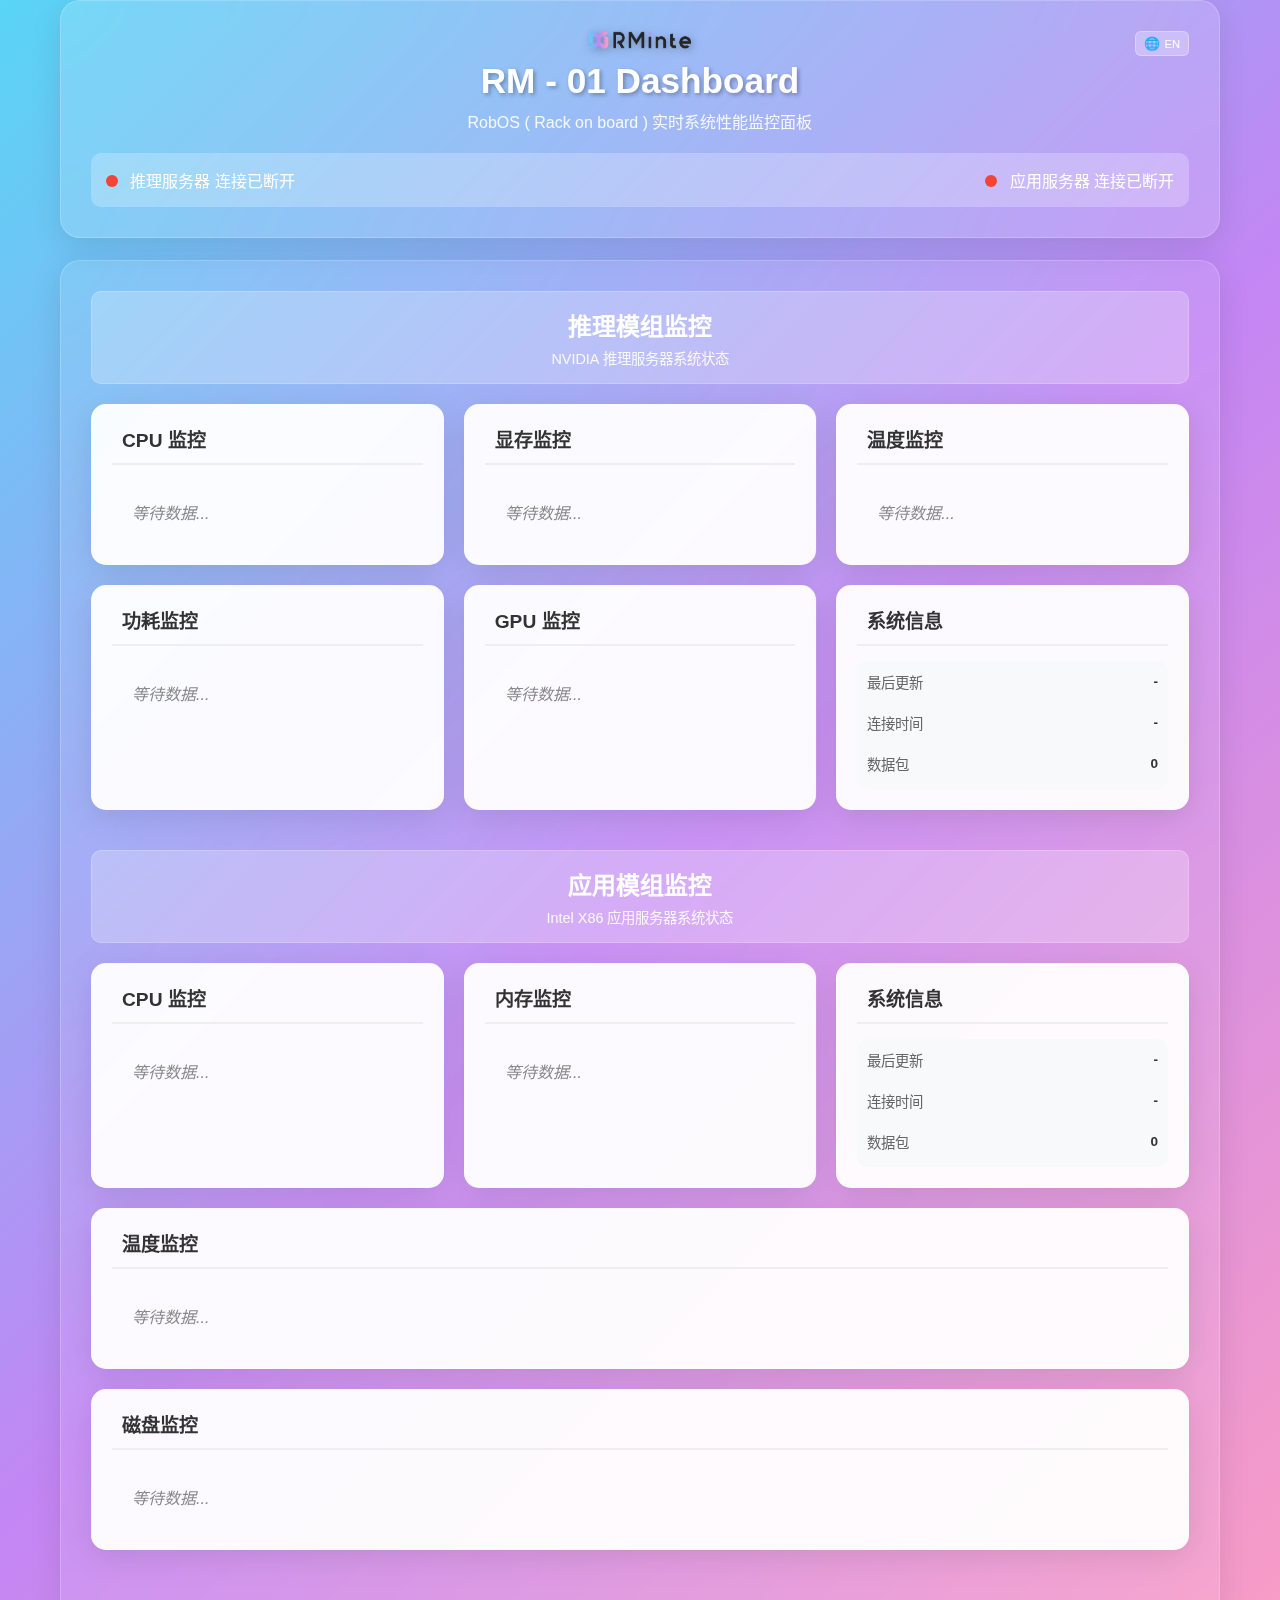
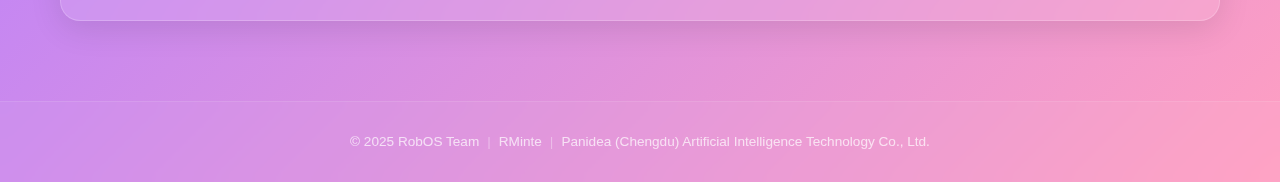
<file: sdcard/web/index.htm>
<!DOCTYPE html>
<html lang="zh-CN">
<head>
    <meta charset="UTF-8">
    <meta name="viewport" content="width=device-width, initial-scale=1.0, maximum-scale=1.0, minimum-scale=1.0, user-scalable=no, shrink-to-fit=no">
    <title>Rob OS</title>
    <meta name="apple-mobile-web-app-capable" content="yes">
    <meta name="apple-mobile-web-app-status-bar-style" content="black">
    <meta name="apple-mobile-web-app-title" content="RM - 01 监控面板">
    <link rel="apple-touch-icon" href="apple-touch-icon.png">
    <link rel="icon" href="favicon.ico" type="image/x-icon">
    <link rel="icon" href="favicon.png" type="image/png">
    <link rel="shortcut icon" href="favicon.ico" type="image/x-icon">
    <style>
        * {
            margin: 0;
            padding: 0;
            box-sizing: border-box;
        }

        body {
            font-family: 'Segoe UI', Tahoma, Geneva, Verdana, sans-serif;
            background: linear-gradient(135deg, #59d5f6 0%, #c386f4 50%, #ff9fc1 100%);
            min-height: 100vh;
            color: #333;
        }
        

        .container {
            max-width: 1200px;
            margin: 0 auto;
            padding: 20px;
            padding-top: 160px; /* 减少基础间距，因为main-panel的上边距已经增加 */
        }

        .fixed-header {
            position: fixed;
            top: 0;
            left: 50%;
            transform: translateX(-50%);
            z-index: 1000;
            background: rgba(255,255,255,0.15);
            backdrop-filter: blur(20px);
            border: 1px solid rgba(255,255,255,0.2);
            border-radius: 20px;
            box-shadow: 0 8px 32px rgba(0,0,0,0.1);
            padding: 30px;
            max-width: 1160px; /* 与container内容宽度一致：1200px - 40px (左右padding) */
            width: calc(100% - 40px); /* 与container保持相同的边距 */
        }

        .fixed-header-content {
            margin: 0;
            padding: 0;
            position: relative;
        }

        /* 语言切换按钮样式 */
        .language-switcher {
            position: absolute;
            top: 0;
            right: 0;
            background: rgba(255, 255, 255, 0.15);
            backdrop-filter: blur(10px);
            border: 1px solid rgba(255, 255, 255, 0.3);
            border-radius: 6px;
            padding: 4px 8px;
            cursor: pointer;
            transition: all 0.3s ease;
            display: flex;
            align-items: center;
            gap: 4px;
            font-size: 0.7rem;
            color: white;
            font-weight: 500;
            z-index: 10;
        }

        .language-switcher:hover {
            background: rgba(255, 255, 255, 0.25);
            border-color: rgba(255, 255, 255, 0.5);
            transform: translateY(-1px);
        }

        .language-switcher .lang-icon {
            font-size: 0.8rem;
        }

        .language-switcher .lang-text {
            transition: color 0.3s ease;
        }

        .header {
            text-align: center;
            color: white;
            margin-bottom: 20px;
            transition: color 0.3s ease;
        }

        .header h1 {
            font-size: 2.2rem;
            margin-bottom: 8px;
            text-shadow: 2px 2px 4px rgba(0,0,0,0.3);
            transition: color 0.3s ease, text-shadow 0.3s ease;
        }

        .dashboard-title-container {
            display: flex;
            justify-content: center;
            align-items: center;
            margin-bottom: 12px;
        }

        .dashboard-logo {
            height: 1.1rem; /* 缩小到原来的50%：2.2rem * 0.5 = 1.1rem */
            width: auto;
            object-fit: contain;
            filter: drop-shadow(2px 2px 4px rgba(0,0,0,0.3));
        }

        .header p {
            font-size: 1rem;
            opacity: 0.9;
            margin: 0;
            transition: color 0.3s ease;
        }

        .connection-status {
            background: rgba(255,255,255,0.1);
            backdrop-filter: blur(10px);
            border-radius: 10px;
            padding: 15px;
            color: white;
            text-align: center;
            margin: 0 auto;
            max-width: 100%; /* 与system-header保持相同宽度 */
            transition: color 0.3s ease;
        }

        .main-panel {
            background: rgba(255,255,255,0.1);
            backdrop-filter: blur(15px);
            border-radius: 20px;
            padding: 30px;
            margin: 100px 0 20px 0; /* 调整上边距到100px，与Dashboard顶部对齐后保持相同间隙 */
            border: 1px solid rgba(255,255,255,0.2);
            box-shadow: 0 8px 32px rgba(0,0,0,0.1);
        }

        .status-indicator {
            display: inline-block;
            width: 12px;
            height: 12px;
            border-radius: 50%;
            margin-right: 8px;
        }

        .status-connected { background-color: #4CAF50; }
        .status-connecting { background-color: #FF9800; }
        .status-disconnected { background-color: #f44336; }

        .dashboard {
            display: grid;
            grid-template-columns: repeat(auto-fit, minmax(300px, 1fr));
            gap: 20px;
        }

        .card {
            background: rgba(255,255,255,0.95);
            border-radius: 15px;
            padding: 20px;
            box-shadow: 0 8px 32px rgba(0,0,0,0.1);
            backdrop-filter: blur(10px);
            border: 1px solid rgba(255,255,255,0.18);
            width: 100%;
            box-sizing: border-box;
            overflow: hidden;
        }

        .card-header {
            display: flex;
            align-items: center;
            margin-bottom: 15px;
            padding-bottom: 10px;
            border-bottom: 2px solid #eee;
            text-align: left;
        }

        .card-icon {
            font-size: 1.5rem;
            margin-right: 10px;
        }

        .card-title {
            font-size: 1.2rem;
            font-weight: 600;
            color: #323232;
            text-align: left;
        }

        .metric {
            display: flex;
            justify-content: space-between;
            align-items: center;
            margin: 10px 0;
            padding: 8px 0;
            text-align: left !important;
        }

        .metric-label {
            font-weight: 500;
            color: #555;
            text-align: left !important;
            margin-left: 0px;
        }

        .metric-value {
            font-weight: 600;
            color: #323232;
            text-align: left !important;
        }

        .progress-bar {
            width: 100%;
            height: 20px;
            background-color: #e0e0e0;
            border-radius: 10px;
            overflow: hidden;
            margin: 5px 0;
            position: relative;
            box-sizing: border-box;
        }

        .progress-fill {
            height: 100%;
            background: linear-gradient(90deg, #4CAF50, #45a049);
            border-radius: 10px;
            transition: width 0.3s ease;
            text-align: center;
            line-height: 20px;
            color: white;
            font-size: 12px;
            font-weight: bold;
            position: relative;
            box-sizing: border-box;
            max-width: 100%;
        }

        .cpu-cores {
            display: grid;
            grid-template-columns: repeat(auto-fit, minmax(80px, 1fr));
            gap: 8px;
            margin-top: 10px;
        }

        .cpu-core {
            background: #f8f9fa;
            border-radius: 8px;
            padding: 8px;
            text-align: left;
            border: 1px solid #e9ecef;
        }

        .cpu-core-id {
            font-size: 0.8rem;
            color: #666;
            margin-bottom: 2px;
            text-align: left;
        }

        .cpu-core-usage {
            font-weight: bold;
            color: #323232;
            text-align: left;
        }

        .cpu-core-freq {
            font-size: 0.7rem;
            color: #888;
            text-align: left;
        }

        /* 推理服务器 CPU 柱状图样式 */
        .cpu-chart {
            display: grid;
            grid-template-columns: 1fr 1fr;
            gap: 8px;
            margin-top: 10px;
            padding: 10px;
            background: #f8f9fa;
            border-radius: 10px;
        }

        .cpu-bar-item {
            display: flex;
            align-items: center;
            gap: 8px;
            height: 28px;
        }

        .cpu-bar-label {
            width: 50px;
            font-size: 0.8rem;
            font-weight: 500;
            color: #666;
            text-align: left;
            flex-shrink: 0;
        }

        .cpu-bar-container {
            flex: 1;
            height: 18px;
            background-color: #e0e0e0;
            border-radius: 9px;
            overflow: hidden;
            position: relative;
        }

        .cpu-bar-fill {
            height: 100%;
            background: linear-gradient(90deg, #4CAF50, #45a049);
            border-radius: 9px;
            transition: width 0.3s ease;
            position: relative;
            min-width: 0; /* 移除最小宽度限制 */
        }

        .cpu-bar-value {
            font-size: 0.6rem; /* 缩小字体 */
            font-weight: bold;
            color: white;
            text-shadow: 1px 1px 2px rgba(0,0,0,0.5);
            position: absolute;
            right: 4px; /* 减小右边距 */
            top: 50%;
            transform: translateY(-50%);
            z-index: 2;
            white-space: nowrap; /* 防止文字换行 */
            min-width: max-content; /* 确保文字完整显示 */
        }

        /* 内存、显存、GPU监控专用样式 */
        .memory-chart {
            display: flex;
            flex-direction: column;
            gap: 15px;
            margin-top: 10px;
            padding: 10px;
            background: #f8f9fa;
            border-radius: 10px;
        }

        .memory-item {
            display: flex;
            flex-direction: column;
            gap: 8px;
        }

        .memory-metric {
            display: flex;
            justify-content: space-between;
            align-items: center;
            margin-bottom: 5px;
        }

        .memory-metric-label {
            font-size: 0.9rem;
            font-weight: 500;
            color: #666;
            margin: 0 !important;
        }

        .memory-metric-value {
            font-size: 0.85rem;
            font-weight: bold;
            color: #323232;
        }

        /* 推理服务器 温度监控柱状图样式 */
        .temp-chart {
            display: flex;
            flex-direction: column;
            gap: 8px;
            margin-top: 10px;
            padding: 10px;
            background: #f8f9fa;
            border-radius: 10px;
        }

        .temp-bar-item {
            display: flex;
            align-items: center;
            gap: 10px;
            height: 30px;
        }

        .temp-bar-label {
            width: 70px;
            font-size: 0.85rem;
            font-weight: 500;
            color: #666;
            text-align: left;
            flex-shrink: 0;
        }

        .temp-bar-container {
            flex: 1;
            height: 20px;
            background-color: #e0e0e0;
            border-radius: 10px;
            overflow: hidden;
            position: relative;
        }

        .temp-bar-fill {
            height: 100%;
            border-radius: 10px;
            transition: width 0.3s ease, background 0.3s ease;
            position: relative;
            min-width: 45px; /* 确保即使是低温度也有最小宽度来显示文字 */
        }

        .temp-bar-value {
            font-size: 0.75rem;
            font-weight: bold;
            color: white;
            text-shadow: 1px 1px 2px rgba(0,0,0,0.5);
            position: absolute;
            right: 8px;
            top: 50%;
            transform: translateY(-50%);
            z-index: 2;
        }


        .temperature-grid {
            display: grid;
            grid-template-columns: 1fr 1fr;
            gap: 10px;
            margin-top: 10px;
        }

        .lpmu-temperature-grid {
            display: grid;
            grid-template-columns: repeat(6, 1fr);
            gap: 8px;
            margin-top: 10px;
            width: 100%;
            box-sizing: border-box;
            overflow: hidden;
        }

        .disk-grid {
            display: grid;
            grid-template-columns: repeat(6, 200px);
            gap: 10px;
            margin-top: 10px;
            justify-content: start;
            width: 100%;
            box-sizing: border-box;
            overflow-x: auto;
            overflow-y: hidden;
        }

        .disk-item {
            background: #f8f9fa;
            border-radius: 8px;
            padding: 12px;
            text-align: left;
            border: 1px solid #e9ecef;
            min-height: 120px;
            display: flex;
            flex-direction: column;
            justify-content: space-between;
            width: 100%;
            box-sizing: border-box;
            overflow: hidden;
        }

        .disk-label {
            font-size: 0.75rem;
            color: #666;
            margin-bottom: 8px;
            font-weight: 500;
            text-align: left;
            line-height: 1.2;
            white-space: nowrap;
            overflow: hidden;
            text-overflow: ellipsis;
        }

        .disk-usage {
            font-size: 1.1rem;
            font-weight: bold;
            color: #323232;
            margin-bottom: 4px;
            text-align: left;
        }

        .disk-details {
            font-size: 0.75rem;
            color: #888;
            text-align: left;
        }

        .temp-item {
            background: #f8f9fa;
            border-radius: 8px;
            padding: 10px;
            text-align: left;
            border: 1px solid #e9ecef;
            width: 100%;
            box-sizing: border-box;
            overflow: hidden;
        }

        .temp-label {
            font-size: 0.75rem;
            color: #666;
            margin-bottom: 5px;
            text-align: left;
            line-height: 1.2;
            white-space: nowrap;
            overflow: hidden;
            text-overflow: ellipsis;
        }

        .temp-value {
            font-size: 1.1rem;
            font-weight: bold;
            color: #323232;
            text-align: left;
        }

        .no-data {
            text-align: left;
            color: #888;
            font-style: italic;
            padding: 20px;
        }

        .system-section {
            margin-bottom: 40px;
        }

        .system-header {
            background: rgba(255,255,255,0.15);
            backdrop-filter: blur(10px);
            border-radius: 10px;
            padding: 15px 20px;
            margin-bottom: 20px;
            color: white;
            text-align: center;
            border: 1px solid rgba(255,255,255,0.2);
        }

        .system-header h2 {
            margin: 0;
            font-size: 1.5rem;
            font-weight: 600;
        }

        .system-header p {
            margin: 5px 0 0 0;
            opacity: 0.9;
            font-size: 0.9rem;
        }

        .lpmu-dashboard {
            display: grid;
            grid-template-columns: repeat(auto-fit, minmax(300px, 1fr));
            gap: 20px;
        }

        .lpmu-row-1 {
            display: grid;
            grid-template-columns: repeat(auto-fit, minmax(300px, 1fr));
            gap: 20px;
            grid-column: 1 / -1;
        }

        .lpmu-row-2 {
            display: grid;
            grid-template-columns: repeat(auto-fit, minmax(300px, 1fr));
            gap: 20px;
            grid-column: 1 / -1;
        }

        .lpmu-full-width {
            grid-column: 1 / -1;
        }

        @media (max-width: 1200px) {
            .lpmu-temperature-grid {
                grid-template-columns: repeat(4, 1fr);
            }
            
            .disk-grid {
                grid-template-columns: repeat(4, 200px);
            }
        }

        @media (max-width: 768px) {
            .container {
                padding: 10px;
                padding-top: 180px; /* 移动端相应调整 */
            }
            
            .fixed-header {
                top: 0;
                max-width: calc(100% - 20px); /* 与移动端container保持一致 */
                width: calc(100% - 20px);
                padding: 20px;
            }
            
            .fixed-header-content {
                padding: 0;
            }
            
            /* 移动端语言切换按钮进一步缩小 */
            .language-switcher {
                padding: 3px 6px;
                font-size: 0.65rem;
                gap: 3px;
                border-radius: 4px;
            }
            
            .language-switcher .lang-icon {
                font-size: 0.7rem;
            }
            
            .header h1 {
                font-size: 1.8rem;
            }
            
            .dashboard-title-container {
                margin-bottom: 8px; /* 移动端减少间距 */
            }
            
            .dashboard-logo {
                height: 0.9rem; /* 缩小到原来的50%：1.8rem * 0.5 = 0.9rem */
            }
            
            .header p {
                font-size: 0.9rem;
            }
            
            .dashboard {
                grid-template-columns: 1fr;
            }

            /* 移动端减少间距 */
            .main-panel {
                margin: 40px 0 20px 0; /* 移动端减少上边距从100px到40px */
                padding: 20px; /* 移动端减少内边距 */
            }

            .system-section {
                margin-bottom: 25px; /* 移动端减少系统区块间距从40px到25px */
            }

            .lpmu-dashboard,
            .lpmu-row-1,
            .lpmu-row-2 {
                grid-template-columns: 1fr;
            }

            .temperature-grid {
                grid-template-columns: 1fr;
            }

            .lpmu-temperature-grid {
                grid-template-columns: repeat(3, 1fr);
            }
            
            .disk-grid {
                grid-template-columns: repeat(2, 200px);
            }

            .system-header h2 {
                font-size: 1.3rem;
            }
            
            /* 移动端 CPU 图表单列显示 */
            .cpu-chart {
                grid-template-columns: 1fr;
            }
        }

        /* 监控卡片内容对齐样式 */
        .system-metric-label {
            margin-left: 0px !important;
        }

        /* 版权信息样式 */
        .copyright {
            text-align: center;
            padding: 30px 20px;
            color: rgba(255, 255, 255, 0.7);
            font-size: 0.85rem;
            background: rgba(255, 255, 255, 0.05);
            backdrop-filter: blur(10px);
            border-top: 1px solid rgba(255, 255, 255, 0.1);
            margin-top: 40px;
        }

        .copyright p {
            margin: 0;
            line-height: 1.5;
        }

        .copyright .separator {
            margin: 0 8px;
            opacity: 0.5;
        }
    </style>
</head>
<body>
    <!-- 固定头部 -->
    <div class="fixed-header">
        <div class="fixed-header-content">
            <!-- 语言切换按钮 -->
            <div class="language-switcher" id="languageSwitcher" onclick="switchLanguage()">
                <span class="lang-icon">🌐</span>
                <span class="lang-text" id="langText">EN</span>
            </div>
            
            <div class="header">
                <div class="dashboard-title-container">
                    <img src="base.png" alt="Logo" class="dashboard-logo" />
                </div>
                <h1 data-translate="title">RM - 01 Dashboard</h1>
                <p data-translate="subtitle">RobOS ( Rack on board ) 实时系统性能监控面板</p>
            </div>

            <div class="connection-status">
                <div style="display: flex; justify-content: space-between; align-items: center; flex-wrap: wrap; gap: 10px;">
                    <div>
                        <span class="status-indicator status-connecting" id="agxStatusIndicator"></span>
                        <span id="agxStatusText" data-translate="connecting-inference">正在连接到 推理服务器...</span>
                    </div>
                    <div>
                        <span class="status-indicator status-connecting" id="lpmuStatusIndicator"></span>
                        <span id="lpmuStatusText" data-translate="connecting-application">正在连接到 应用服务器...</span>
                    </div>
                </div>
            </div>
        </div>
    </div>

    <div class="container">
        <div class="main-panel">

            <!-- 推理服务器 监控部分 -->
            <div class="system-section">
                <div class="system-header">
                    <h2 data-translate="inference-monitoring">推理模组监控</h2>
                    <p data-translate="nvidia-status">NVIDIA 推理服务器系统状态</p>
                </div>
                
                <div class="dashboard">
                    <!-- 推理服务器 CPU 监控卡片 -->
                    <div class="card">
                        <div class="card-header">
                            <div class="card-icon"> </div>
                            <div class="card-title" data-translate="cpu-monitoring">CPU 监控</div>
                        </div>
                        <div id="cpuContent">
                            <div class="no-data" data-translate="waiting-data">等待数据...</div>
                        </div>
                    </div>

                    <!-- 推理服务器 内存监控卡片 -->
                    <div class="card">
                        <div class="card-header">
                            <div class="card-icon"> </div>
                            <div class="card-title" data-translate="memory-monitoring">显存监控</div>
                        </div>
                        <div id="memoryContent">
                            <div class="no-data" data-translate="waiting-data">等待数据...</div>
                        </div>
                    </div>

                    <!-- 推理服务器 温度监控卡片 -->
                    <div class="card">
                        <div class="card-header">
                            <div class="card-icon"> </div>
                            <div class="card-title" data-translate="temperature-monitoring">温度监控</div>
                        </div>
                        <div id="temperatureContent">
                            <div class="no-data" data-translate="waiting-data">等待数据...</div>
                        </div>
                    </div>

                    <!-- 推理服务器 功耗监控卡片 -->
                    <div class="card">
                        <div class="card-header">
                            <div class="card-icon"> </div>
                            <div class="card-title" data-translate="power-monitoring">功耗监控</div>
                        </div>
                        <div id="powerContent">
                            <div class="no-data" data-translate="waiting-data">等待数据...</div>
                        </div>
                    </div>

                    <!-- 推理服务器 GPU 监控卡片 -->
                    <div class="card">
                        <div class="card-header">
                            <div class="card-icon"> </div>
                            <div class="card-title" data-translate="gpu-monitoring">GPU 监控</div>
                        </div>
                        <div id="gpuContent">
                            <div class="no-data" data-translate="waiting-data">等待数据...</div>
                        </div>
                    </div>

                    <!-- 推理服务器 系统信息卡片 -->
                    <div class="card">
                        <div class="card-header">
                            <div class="card-icon"> </div>
                            <div class="card-title" data-translate="system-info">系统信息</div>
                        </div>
                        <div id="systemContent">
                            <div class="memory-chart">
                                <div class="memory-metric">
                                    <span class="memory-metric-label" data-translate="last-update">最后更新</span>
                                    <span class="memory-metric-value" id="lastUpdate">-</span>
                                </div>
                                <div class="memory-metric">
                                    <span class="memory-metric-label" data-translate="connection-time">连接时间</span>
                                    <span class="memory-metric-value" id="connectionTime">-</span>
                                </div>
                                <div class="memory-metric">
                                    <span class="memory-metric-label" data-translate="data-packets">数据包</span>
                                    <span class="memory-metric-value" id="dataPackets">0</span>
                                </div>
                            </div>
                        </div>
                    </div>
                </div>
            </div>

            <!-- LattePanda Mu 监控部分 -->
            <div class="system-section">
                <div class="system-header">
                    <h2 data-translate="application-monitoring">应用模组监控</h2>
                    <p data-translate="intel-status">Intel X86 应用服务器系统状态</p>
                </div>
            
            <div class="lpmu-dashboard">
                <!-- 第一行：CPU、内存、系统信息 -->
                <div class="lpmu-row-1">
                    <!-- 应用服务器 CPU 监控卡片 -->
                    <div class="card">
                        <div class="card-header">
                            <div class="card-icon"> </div>
                            <div class="card-title" data-translate="cpu-monitoring">CPU 监控</div>
                        </div>
                        <div id="lpmuCpuContent">
                            <div class="no-data" data-translate="waiting-data">等待数据...</div>
                        </div>
                    </div>

                    <!-- 应用服务器 内存监控卡片 -->
                    <div class="card">
                        <div class="card-header">
                            <div class="card-icon"> </div>
                            <div class="card-title" data-translate="ram-monitoring">内存监控</div>
                        </div>
                        <div id="lpmuMemoryContent">
                            <div class="no-data" data-translate="waiting-data">等待数据...</div>
                        </div>
                    </div>

                    <!-- 应用服务器 系统信息卡片 -->
                    <div class="card">
                        <div class="card-header">
                            <div class="card-icon"> </div>
                            <div class="card-title" data-translate="system-info">系统信息</div>
                        </div>
                        <div id="lpmuSystemContent">
                            <div class="memory-chart">
                                <div class="memory-metric">
                                    <span class="memory-metric-label" data-translate="last-update">最后更新</span>
                                    <span class="memory-metric-value" id="lpmuLastUpdate">-</span>
                                </div>
                                <div class="memory-metric">
                                    <span class="memory-metric-label" data-translate="connection-time">连接时间</span>
                                    <span class="memory-metric-value" id="lpmuConnectionTime">-</span>
                                </div>
                                <div class="memory-metric">
                                    <span class="memory-metric-label" data-translate="data-packets">数据包</span>
                                    <span class="memory-metric-value" id="lpmuDataPackets">0</span>
                                </div>
                            </div>
                        </div>
                    </div>
                </div>

                <!-- 第二行：温度监控 -->
                <div class="lpmu-row-2">
                    <!-- 应用服务器 温度监控卡片 -->
                    <div class="card lpmu-full-width">
                        <div class="card-header">
                            <div class="card-icon"> </div>
                            <div class="card-title" data-translate="temperature-monitoring">温度监控</div>
                        </div>
                        <div id="lpmuTemperatureContent">
                            <div class="no-data" data-translate="waiting-data">等待数据...</div>
                        </div>
                    </div>
                </div>

                <!-- 第三行：磁盘监控 -->
                <div class="lpmu-row-2">
                    <!-- 应用服务器 磁盘监控卡片 -->
                    <div class="card lpmu-full-width">
                        <div class="card-header">
                            <div class="card-icon"> </div>
                            <div class="card-title" data-translate="disk-monitoring">磁盘监控</div>
                        </div>
                        <div id="lpmuDiskContent">
                            <div class="no-data" data-translate="waiting-data">等待数据...</div>
                        </div>
                    </div>
                </div>
            </div>
        </div>
        </div>
    </div>

    <!-- 版权信息 -->
    <div class="copyright">
        <p>© 2025 RobOS Team<span class="separator">|</span>RMinte<span class="separator">|</span>Panidea (Chengdu) Artificial Intelligence Technology Co., Ltd.</p>
    </div>

    <script>
        // WebSocket 连接管理
        class 推理服务器Monitor {
            constructor() {
                this.ws = null;
                this.reconnectInterval = 3000;
                this.maxReconnectAttempts = 5;
                this.reconnectAttempts = 0;
                this.connectionStartTime = null;
                this.dataPacketCount = 0;
                this.isConnecting = false;
                
                this.init();
            }

            init() {
                this.connect();
                this.startConnectionTimeUpdate();
            }

            connect() {
                if (this.isConnecting) return;
                
                this.isConnecting = true;
                const connectingText = getTranslation('connecting-inference', '正在连接到 推理服务器...');
                this.updateConnectionStatus('connecting', connectingText);

                try {
                    // 连接到 推理服务器 服务器的 WebSocket
                    this.ws = new WebSocket('ws://10.10.99.98:58090/socket.io/?EIO=4&transport=websocket');
                    
                    this.ws.onopen = () => {
                        console.log('WebSocket 连接已建立');
                        this.isConnecting = false;
                        this.reconnectAttempts = 0;
                        this.connectionStartTime = new Date();
                        const connectedText = getTranslation('connected-inference', '已连接到 推理服务器');
                        this.updateConnectionStatus('connected', connectedText);
                        
                        // 发送初始连接消息 (Socket.IO 握手)
                        this.ws.send('40');
                    };

                    this.ws.onmessage = (event) => {
                        this.handleMessage(event.data);
                    };

                    this.ws.onclose = (event) => {
                        console.log('WebSocket 连接已关闭:', event.code, event.reason);
                        this.isConnecting = false;
                        this.connectionStartTime = null;
                        const disconnectedText = getTranslation('disconnected-inference', '连接已断开');
                        this.updateConnectionStatus('disconnected', disconnectedText);
                        this.scheduleReconnect();
                    };

                    this.ws.onerror = (error) => {
                        console.error('WebSocket 错误:', error);
                        this.isConnecting = false;
                        const errorText = getTranslation('connection-error-inference', '连接错误');
                        this.updateConnectionStatus('disconnected', errorText);
                    };

                } catch (error) {
                    console.error('连接失败:', error);
                    this.isConnecting = false;
                    const errorText = getTranslation('connection-error-inference', '连接失败');
                    this.updateConnectionStatus('disconnected', errorText);
                    this.scheduleReconnect();
                }
            }

            handleMessage(data) {
                console.log('收到消息:', data);
                
                // 处理 Socket.IO 消息格式
                if (data.startsWith('42')) {
                    try {
                        // 解析 Socket.IO 数据包
                        const jsonData = data.substring(2);
                        const parsed = JSON.parse(jsonData);
                        
                        if (parsed[0] === 'tegrastats_update' && parsed[1]) {
                            this.dataPacketCount++;
                            this.updateSystemData(parsed[1]);
                        }
                    } catch (error) {
                        console.error('解析消息失败:', error);
                    }
                } else if (data === '40') {
                    // Socket.IO 握手确认
                    console.log('Socket.IO 握手完成');
                } else if (data.startsWith('2')) {
                    // Ping frame - 回复 pong
                    this.ws.send('3');
                }
            }

            updateSystemData(data) {
                console.log('更新系统数据:', data);
                
                // 更新 CPU 数据
                this.updateCPUDisplay(data.cpu);
                
                // 更新内存数据
                this.updateMemoryDisplay(data.memory);
                
                // 更新温度数据
                this.updateTemperatureDisplay(data.temperature);
                
                // 更新功耗数据
                this.updatePowerDisplay(data.power);
                
                // 更新 GPU 数据
                this.updateGPUDisplay(data.gpu);
                
                // 更新最后更新时间
                document.getElementById('lastUpdate').textContent = new Date().toLocaleTimeString('zh-CN');
                document.getElementById('dataPackets').textContent = this.dataPacketCount;
            }

            updateCPUDisplay(cpuData) {
                if (!cpuData || !cpuData.cores) return;
                
                const content = document.getElementById('cpuContent');
                let html = '<div class="cpu-chart">';
                
                // 确保有12个核心，如果数据不足则补充空数据
                const cores = [];
                for (let i = 0; i < 12; i++) {
                    const coreData = cpuData.cores.find(core => core.id === i);
                    cores.push(coreData || { id: i, usage: 0, freq: 0 });
                }
                
                cores.forEach(core => {
                    const usage = parseFloat(core.usage) || 0;
                    const coreLabel = getTranslation('core', '核心');
                    
                    // 确保进度条有足够宽度显示文字，减小最小宽度
                    const barWidth = Math.max(usage, 15); // 减小到15%最小宽度
                    
                    html += `
                        <div class="cpu-bar-item">
                            <div class="cpu-bar-label">${coreLabel} ${core.id + 1}</div>
                            <div class="cpu-bar-container">
                                <div class="cpu-bar-fill" style="width: ${barWidth}%; min-width: 28px;">
                                    <div class="cpu-bar-value">${usage.toFixed(1)}%</div>
                                </div>
                            </div>
                        </div>
                    `;
                });
                
                html += '</div>';
                content.innerHTML = html;
            }

            updateMemoryDisplay(memoryData) {
                if (!memoryData) return;
                
                const content = document.getElementById('memoryContent');
                let html = '<div class="memory-chart">';
                
                if (memoryData.ram) {
                    const ramUsagePercent = ((memoryData.ram.used / memoryData.ram.total) * 100).toFixed(1);
                    html += `
                        <div class="memory-item">
                            <div class="memory-metric">
                                <span class="memory-metric-label">RAM</span>
                                <span class="memory-metric-value">${memoryData.ram.used}/${memoryData.ram.total} MB</span>
                            </div>
                            <div class="progress-bar">
                                <div class="progress-fill" style="width: ${ramUsagePercent}%">${ramUsagePercent}%</div>
                            </div>
                        </div>
                    `;
                }
                
                if (memoryData.swap) {
                    const swapUsagePercent = memoryData.swap.total > 0 ? 
                        ((memoryData.swap.used / memoryData.swap.total) * 100).toFixed(1) : 0;
                    html += `
                        <div class="memory-item">
                            <div class="memory-metric">
                                <span class="memory-metric-label">SWAP</span>
                                <span class="memory-metric-value">${memoryData.swap.used}/${memoryData.swap.total} MB</span>
                            </div>
                            <div class="progress-bar">
                                <div class="progress-fill" style="width: ${swapUsagePercent}%; min-width: 45px;">${swapUsagePercent}%</div>
                            </div>
                        </div>
                    `;
                }
                
                html += '</div>';
                content.innerHTML = html;
            }

            updateTemperatureDisplay(tempData) {
                if (!tempData) return;
                
                const content = document.getElementById('temperatureContent');
                let html = '<div class="temp-chart">';
                
                const tempItems = [
                    { label: 'CPU', value: tempData.cpu },
                    { label: 'SoC 0', value: tempData.soc0 },
                    { label: 'SoC 1', value: tempData.soc1 },
                    { label: 'SoC 2', value: tempData.soc2 },
                    { label: 'Junction', value: tempData.tj }
                ];
                
                tempItems.forEach(item => {
                    if (item.value !== undefined) {
                        const temp = parseFloat(item.value) || 0;
                        // 温度范围为0-100°C
                        const minTemp = 0;
                        const maxTemp = 100;
                        const tempPercent = Math.max(0, Math.min((temp / maxTemp) * 100, 100));
                        
                        // 计算颜色渐变：40°C以下绿色，40°C-100°C从绿色渐变到红色
                        let backgroundColor;
                        if (temp <= 40) {
                            backgroundColor = 'linear-gradient(90deg, #4CAF50, #45a049)';
                        } else {
                            // 40°C以上的温度渐变：从绿色到红色
                            const gradientPercent = Math.min((temp - 40) / (100 - 40), 1);
                            const red = Math.round(76 + (244 - 76) * gradientPercent);   // 从#4CAF50的76到#f44336的244
                            const green = Math.round(175 + (67 - 175) * gradientPercent); // 从#4CAF50的175到#f44336的67
                            const blue = Math.round(80 + (54 - 80) * gradientPercent);   // 从#4CAF50的80到#f44336的54
                            
                            const red2 = Math.round(69 + (211 - 69) * gradientPercent);  // 从#45a049的69到#d32f2f的211
                            const green2 = Math.round(160 + (47 - 160) * gradientPercent); // 从#45a049的160到#d32f2f的47
                            const blue2 = Math.round(73 + (47 - 73) * gradientPercent);  // 从#45a049的73到#d32f2f的47
                            
                            backgroundColor = `linear-gradient(90deg, rgb(${red}, ${green}, ${blue}), rgb(${red2}, ${green2}, ${blue2}))`;
                        }
                        
                        html += `
                            <div class="temp-bar-item">
                                <div class="temp-bar-label">${item.label}</div>
                                <div class="temp-bar-container">
                                    <div class="temp-bar-fill" style="width: ${tempPercent}%; background: ${backgroundColor};">
                                        <div class="temp-bar-value">${temp.toFixed(1)}°C</div>
                                    </div>
                                </div>
                            </div>
                        `;
                    }
                });
                
                html += '</div>';
                content.innerHTML = html;
            }

            updatePowerDisplay(powerData) {
                if (!powerData) return;
                
                const content = document.getElementById('powerContent');
                let html = '<div class="memory-chart">';
                
                const powerItems = [
                    { label: 'GPU+SoC', data: powerData.gpu_soc },
                    { label: 'CPU', data: powerData.cpu_cv },
                    { label: getTranslation('system-5v', '系统 5V'), data: powerData.sys_5v },
                    { label: 'RAM', data: powerData.ram }
                ];
                
                powerItems.forEach(item => {
                    if (item.data && item.data.current !== undefined) {
                        html += `
                            <div class="memory-item">
                                <div class="memory-metric">
                                    <span class="memory-metric-label">${item.label}</span>
                                    <span class="memory-metric-value">${item.data.current} ${item.data.unit || 'mW'}</span>
                                </div>
                            </div>
                        `;
                    }
                });
                
                html += '</div>';
                content.innerHTML = html;
            }

            updateGPUDisplay(gpuData) {
                if (!gpuData) return;
                
                const content = document.getElementById('gpuContent');
                let html = '<div class="memory-chart">';
                
                if (gpuData.gr3d_freq !== undefined) {
                    const gpuFreqLabel = getTranslation('gpu-freq', '3D GPU 频率');
                    html += `
                        <div class="memory-item">
                            <div class="memory-metric">
                                <span class="memory-metric-label">${gpuFreqLabel}</span>
                                <span class="memory-metric-value">${gpuData.gr3d_freq}%</span>
                            </div>
                            <div class="progress-bar">
                                <div class="progress-fill" style="width: ${gpuData.gr3d_freq}%; min-width: 45px;">${gpuData.gr3d_freq}%</div>
                            </div>
                        </div>
                    `;
                }
                
                html += '</div>';
                const noDataText = getTranslation('no-gpu-data', '暂无 GPU 数据');
                content.innerHTML = html || `<div class="memory-chart"><div class="no-data">${noDataText}</div></div>`;
            }

            updateConnectionStatus(status, message) {
                const indicator = document.getElementById('agxStatusIndicator');
                const statusText = document.getElementById('agxStatusText');
                
                indicator.className = `status-indicator status-${status}`;
                statusText.textContent = message;
                
                // 保存当前状态用于语言切换时刷新
                this.currentStatus = status;
            }

            // 刷新连接状态显示（用于语言切换）
            refreshConnectionStatus() {
                if (this.currentStatus) {
                    let messageKey = '';
                    let fallbackMessage = '';
                    
                    switch(this.currentStatus) {
                        case 'connecting':
                            messageKey = 'connecting-inference';
                            fallbackMessage = '正在连接到 推理服务器...';
                            break;
                        case 'connected':
                            messageKey = 'connected-inference';
                            fallbackMessage = '已连接到 推理服务器';
                            break;
                        case 'disconnected':
                            messageKey = 'disconnected-inference';
                            fallbackMessage = '推理服务器 连接已断开';
                            break;
                    }
                    
                    if (messageKey) {
                        const message = getTranslation(messageKey, fallbackMessage);
                        document.getElementById('agxStatusText').textContent = message;
                    }
                }
            }

            scheduleReconnect() {
                this.reconnectAttempts++;
                const delay = this.reconnectInterval;
                
                setTimeout(() => {
                    this.connect();
                }, delay);
            }

            startConnectionTimeUpdate() {
                setInterval(() => {
                    if (this.connectionStartTime) {
                        const duration = Math.floor((new Date() - this.connectionStartTime) / 1000);
                        const minutes = Math.floor(duration / 60);
                        const seconds = duration % 60;
                        document.getElementById('connectionTime').textContent = 
                            `${minutes}:${seconds.toString().padStart(2, '0')}`;
                    } else {
                        document.getElementById('connectionTime').textContent = '-';
                    }
                }, 1000);
            }
        }

        // 应用服务器 监控类
        class 应用服务器Monitor {
            constructor() {
                this.ws = null;
                this.reconnectInterval = 3000;
                this.maxReconnectAttempts = 5;
                this.reconnectAttempts = 0;
                this.connectionStartTime = null;
                this.dataPacketCount = 0;
                this.isConnecting = false;
                
                this.init();
            }

            init() {
                this.connect();
                this.startConnectionTimeUpdate();
            }

            connect() {
                if (this.isConnecting) return;
                
                this.isConnecting = true;
                const connectingText = getTranslation('connecting-application', '正在连接到 应用服务器...');
                this.updateConnectionStatus('connecting', connectingText);

                try {
                    // 连接到 应用服务器 服务器的 WebSocket (Socket.IO)
                    this.ws = new WebSocket('ws://10.10.99.99:59090/socket.io/?EIO=4&transport=websocket');
                    
                    this.ws.onopen = () => {
                        console.log('应用服务器 WebSocket 连接已建立');
                        this.isConnecting = false;
                        this.reconnectAttempts = 0;
                        this.connectionStartTime = new Date();
                        const connectedText = getTranslation('connected-application', '已连接到 应用服务器');
                        this.updateConnectionStatus('connected', connectedText);
                        
                        // 发送初始连接消息 (Socket.IO 握手)
                        this.ws.send('40');
                    };

                    this.ws.onmessage = (event) => {
                        this.handleMessage(event.data);
                    };

                    this.ws.onclose = (event) => {
                        console.log('应用服务器 WebSocket 连接已关闭:', event.code, event.reason);
                        this.isConnecting = false;
                        this.connectionStartTime = null;
                        const disconnectedText = getTranslation('disconnected-application', '应用服务器 连接已断开');
                        this.updateConnectionStatus('disconnected', disconnectedText);
                        this.scheduleReconnect();
                    };

                    this.ws.onerror = (error) => {
                        console.error('应用服务器 WebSocket 错误:', error);
                        this.isConnecting = false;
                        const errorText = getTranslation('connection-error-application', '应用服务器 连接错误');
                        this.updateConnectionStatus('disconnected', errorText);
                    };

                } catch (error) {
                    console.error('应用服务器 连接失败:', error);
                    this.isConnecting = false;
                    const errorText = getTranslation('connection-error-application', '应用服务器 连接失败');
                    this.updateConnectionStatus('disconnected', errorText);
                    this.scheduleReconnect();
                }
            }

            handleMessage(data) {
                console.log('应用服务器 收到消息:', data);
                
                // 处理 Socket.IO 消息格式
                if (data.startsWith('42')) {
                    try {
                        // 解析 Socket.IO 数据包
                        const jsonData = data.substring(2);
                        const parsed = JSON.parse(jsonData);
                        
                        if (parsed[0] === 'lpmu_status_update' && parsed[1]) {
                            this.dataPacketCount++;
                            this.updateSystemData(parsed[1]);
                        }
                    } catch (error) {
                        console.error('应用服务器 解析消息失败:', error);
                    }
                } else if (data === '40') {
                    // Socket.IO 握手确认
                    console.log('应用服务器 Socket.IO 握手完成');
                } else if (data.startsWith('2')) {
                    // Ping frame - 回复 pong
                    this.ws.send('3');
                }
            }

            updateSystemData(data) {
                console.log('更新 应用服务器 系统数据:', data);
                
                // 更新 CPU 数据
                this.updateCPUDisplay(data.cpu);
                
                // 更新内存数据
                this.updateMemoryDisplay(data.memory);
                
                // 更新温度数据
                this.updateTemperatureDisplay(data.temperature);
                
                // 更新磁盘数据
                this.updateDiskDisplay(data.disk);
                
                // 更新最后更新时间
                document.getElementById('lpmuLastUpdate').textContent = new Date().toLocaleTimeString('zh-CN');
                document.getElementById('lpmuDataPackets').textContent = this.dataPacketCount;
            }

            updateCPUDisplay(cpuData) {
                if (!cpuData || !cpuData.cores) return;
                
                const content = document.getElementById('lpmuCpuContent');
                let html = '<div class="cpu-chart">';
                
                // 确保有8个核心，如果数据不足则补充空数据
                const cores = [];
                for (let i = 0; i < 8; i++) {
                    const coreData = cpuData.cores.find(core => core.id === i);
                    cores.push(coreData || { id: i, usage: 0, freq: 0 });
                }
                
                cores.forEach(core => {
                    const usage = parseFloat(core.usage) || 0;
                    const coreLabel = getTranslation('core', '核心');
                    
                    // 确保进度条有足够宽度显示文字，减小最小宽度
                    const barWidth = Math.max(usage, 15); // 减小到15%最小宽度
                    
                    html += `
                        <div class="cpu-bar-item">
                            <div class="cpu-bar-label">${coreLabel} ${core.id + 1}</div>
                            <div class="cpu-bar-container">
                                <div class="cpu-bar-fill" style="width: ${barWidth}%; min-width: 28px;">
                                    <div class="cpu-bar-value">${usage.toFixed(1)}%</div>
                                </div>
                            </div>
                        </div>
                    `;
                });
                
                html += '</div>';
                content.innerHTML = html;
            }

            updateMemoryDisplay(memoryData) {
                if (!memoryData) return;
                
                const content = document.getElementById('lpmuMemoryContent');
                let html = '<div class="memory-chart">';
                
                if (memoryData.ram) {
                    html += `
                        <div class="memory-item">
                            <div class="memory-metric">
                                <span class="memory-metric-label">RAM</span>
                                <span class="memory-metric-value">${memoryData.ram.used}/${memoryData.ram.total} ${memoryData.ram.unit}</span>
                            </div>
                            <div class="progress-bar">
                                <div class="progress-fill" style="width: ${memoryData.ram.percent}%">${memoryData.ram.percent.toFixed(1)}%</div>
                            </div>
                        </div>
                    `;
                }
                
                if (memoryData.swap) {
                    html += `
                        <div class="memory-item">
                            <div class="memory-metric">
                                <span class="memory-metric-label">SWAP</span>
                                <span class="memory-metric-value">${memoryData.swap.used}/${memoryData.swap.total} ${memoryData.swap.unit}</span>
                            </div>
                            <div class="progress-bar">
                                <div class="progress-fill" style="width: ${memoryData.swap.percent}%; min-width: 45px;">${memoryData.swap.percent.toFixed(1)}%</div>
                            </div>
                        </div>
                    `;
                }
                
                html += '</div>';
                const noDataText = getTranslation('no-memory-data', '暂无内存数据');
                content.innerHTML = html || `<div class="memory-chart"><div class="no-data">${noDataText}</div></div>`;
            }

            updateTemperatureDisplay(tempData) {
                if (!tempData) return;
                
                const content = document.getElementById('lpmuTemperatureContent');
                let html = '<div class="lpmu-temperature-grid">';
                
                // 遍历所有温度传感器
                Object.keys(tempData).forEach(key => {
                    const temp = tempData[key];
                    if (typeof temp === 'number') {
                        // 温度范围为0-100°C
                        const tempPercent = Math.max(0, Math.min((temp / 100) * 100, 100));
                        
                        // 计算颜色渐变：40°C以下绿色，40°C-100°C从绿色渐变到红色
                        let backgroundColor;
                        if (temp <= 40) {
                            backgroundColor = 'linear-gradient(90deg, #4CAF50, #45a049)';
                        } else {
                            // 40°C以上的温度渐变：从绿色到红色
                            const gradientPercent = Math.min((temp - 40) / (100 - 40), 1);
                            const red = Math.round(76 + (244 - 76) * gradientPercent);   // 从#4CAF50的76到#f44336的244
                            const green = Math.round(175 + (67 - 175) * gradientPercent); // 从#4CAF50的175到#f44336的67
                            const blue = Math.round(80 + (54 - 80) * gradientPercent);   // 从#4CAF50的80到#f44336的54
                            
                            const red2 = Math.round(69 + (211 - 69) * gradientPercent);  // 从#45a049的69到#d32f2f的211
                            const green2 = Math.round(160 + (47 - 160) * gradientPercent); // 从#45a049的160到#d32f2f的47
                            const blue2 = Math.round(73 + (47 - 73) * gradientPercent);  // 从#45a049的73到#d32f2f的47
                            
                            backgroundColor = `linear-gradient(90deg, rgb(${red}, ${green}, ${blue}), rgb(${red2}, ${green2}, ${blue2}))`;
                        }
                        
                        html += `
                            <div class="temp-item">
                                <div class="temp-label">${key}</div>
                                <div style="width: 100%; height: 20px; background-color: #e0e0e0; border-radius: 10px; overflow: hidden; position: relative; margin-top: 8px;">
                                    <div style="height: 100%; border-radius: 10px; transition: width 0.3s ease, background 0.3s ease; position: relative; min-width: 45px; width: ${tempPercent}%; background: ${backgroundColor};">
                                        <div style="font-size: 0.75rem; font-weight: bold; color: white; text-shadow: 1px 1px 2px rgba(0,0,0,0.5); position: absolute; right: 8px; top: 50%; transform: translateY(-50%); z-index: 2;">${temp.toFixed(1)}°C</div>
                                    </div>
                                </div>
                            </div>
                        `;
                    }
                });
                
                html += '</div>';
                content.innerHTML = html;
            }

            updateDiskDisplay(diskData) {
                if (!diskData) return;
                
                const content = document.getElementById('lpmuDiskContent');
                let html = '<div class="disk-grid">';
                
                // 遍历所有磁盘
                Object.keys(diskData).forEach(key => {
                    const disk = diskData[key];
                    if (disk && disk.percent !== undefined) {
                        html += `
                            <div class="disk-item">
                                <div class="disk-label">${key}</div>
                                <div class="progress-bar" style="margin: 8px 0;">
                                    <div class="progress-fill" style="width: ${disk.percent}%; position: relative; min-width: 45px;">
                                        <span style="position: absolute; right: 8px; top: 50%; transform: translateY(-50%); color: white; font-size: 12px; font-weight: bold; text-shadow: 1px 1px 2px rgba(0,0,0,0.5); z-index: 2;">${disk.percent.toFixed(1)}%</span>
                                    </div>
                                </div>
                                <div class="disk-details">${disk.used}/${disk.total} ${disk.unit}</div>
                                <div class="disk-details">${disk.mountpoint || ''}</div>
                            </div>
                        `;
                    }
                });
                
                html += '</div>';
                content.innerHTML = html;
            }

            updateConnectionStatus(status, message) {
                const indicator = document.getElementById('lpmuStatusIndicator');
                const statusText = document.getElementById('lpmuStatusText');
                
                indicator.className = `status-indicator status-${status}`;
                statusText.textContent = message;
                
                // 保存当前状态用于语言切换时刷新
                this.currentStatus = status;
            }

            // 刷新连接状态显示（用于语言切换）
            refreshConnectionStatus() {
                if (this.currentStatus) {
                    let messageKey = '';
                    let fallbackMessage = '';
                    
                    switch(this.currentStatus) {
                        case 'connecting':
                            messageKey = 'connecting-application';
                            fallbackMessage = '正在连接到 应用服务器...';
                            break;
                        case 'connected':
                            messageKey = 'connected-application';
                            fallbackMessage = '已连接到 应用服务器';
                            break;
                        case 'disconnected':
                            messageKey = 'disconnected-application';
                            fallbackMessage = '应用服务器 连接已断开';
                            break;
                    }
                    
                    if (messageKey) {
                        const message = getTranslation(messageKey, fallbackMessage);
                        document.getElementById('lpmuStatusText').textContent = message;
                    }
                }
            }

            scheduleReconnect() {
                this.reconnectAttempts++;
                const delay = this.reconnectInterval;
                
                setTimeout(() => {
                    this.connect();
                }, delay);
            }

            startConnectionTimeUpdate() {
                setInterval(() => {
                    if (this.connectionStartTime) {
                        const duration = Math.floor((new Date() - this.connectionStartTime) / 1000);
                        const minutes = Math.floor(duration / 60);
                        const seconds = duration % 60;
                        document.getElementById('lpmuConnectionTime').textContent = 
                            `${minutes}:${seconds.toString().padStart(2, '0')}`;
                    } else {
                        document.getElementById('lpmuConnectionTime').textContent = '-';
                    }
                }, 1000);
            }
        }

        // 页面加载完成后初始化监控
        document.addEventListener('DOMContentLoaded', () => {
            // 初始化监控类并保存为全局变量以便语言切换时使用
            window.agxMonitor = new 推理服务器Monitor();
            window.应用服务器Monitor = new 应用服务器Monitor();
            
            // 添加滚动监听器来实现文字颜色渐变
            initScrollColorTransition();
            
            // 初始化语言系统
            initLanguageSystem();
        });

        // 语言翻译系统
        const translations = {
            'zh': {
                'title': 'RM - 01 Dashboard',
                'subtitle': 'RobOS ( Rack on board ) 实时系统性能监控面板',
                'connecting-inference': '正在连接到 推理服务器...',
                'connecting-application': '正在连接到 应用服务器...',
                'connected-inference': '已连接到 推理服务器',
                'connected-application': '已连接到 应用服务器',
                'disconnected-inference': '推理服务器 连接已断开',
                'disconnected-application': '应用服务器 连接已断开',
                'connection-error-inference': '推理服务器 连接错误',
                'connection-error-application': '应用服务器 连接错误',
                'inference-monitoring': '推理模组监控',
                'application-monitoring': '应用模组监控',
                'nvidia-status': 'NVIDIA 推理服务器系统状态',
                'intel-status': 'Intel X86 应用服务器系统状态',
                'cpu-monitoring': 'CPU 监控',
                'memory-monitoring': '显存监控',
                'ram-monitoring': '内存监控',
                'temperature-monitoring': '温度监控',
                'power-monitoring': '功耗监控',
                'gpu-monitoring': 'GPU 监控',
                'disk-monitoring': '磁盘监控',
                'system-info': '系统信息',
                'waiting-data': '等待数据...',
                'last-update': '最后更新',
                'connection-time': '连接时间',
                'data-packets': '数据包',
                'core': '核心',
                'system-5v': '系统 5V',
                'gpu-freq': '3D GPU 频率',
                'no-gpu-data': '暂无 GPU 数据',
                'no-memory-data': '暂无内存数据'
            },
            'en': {
                'title': 'RM - 01 Dashboard',
                'subtitle': 'RobOS ( Rack on board ) Real-time System Performance Monitor',
                'connecting-inference': 'Connecting to Inference Server...',
                'connecting-application': 'Connecting to Application Server...',
                'connected-inference': 'Connected to Inference Server',
                'connected-application': 'Connected to Application Server',
                'disconnected-inference': 'Inference Server Disconnected',
                'disconnected-application': 'Application Server Disconnected',
                'connection-error-inference': 'Inference Server Connection Error',
                'connection-error-application': 'Application Server Connection Error',
                'inference-monitoring': 'Inference Module Monitor',
                'application-monitoring': 'Application Module Monitor',
                'nvidia-status': 'NVIDIA Inference Server System Status',
                'intel-status': 'Intel X86 Application Server System Status',
                'cpu-monitoring': 'CPU Monitor',
                'memory-monitoring': 'VRAM Monitor',
                'ram-monitoring': 'Memory Monitor',
                'temperature-monitoring': 'Temperature Monitor',
                'power-monitoring': 'Power Monitor',
                'gpu-monitoring': 'GPU Monitor',
                'disk-monitoring': 'Disk Monitor',
                'system-info': 'System Information',
                'waiting-data': 'Waiting for data...',
                'last-update': 'Last Update',
                'connection-time': 'Connection Time',
                'data-packets': 'Data Packets',
                'core': 'Core',
                'system-5v': 'System 5V',
                'gpu-freq': '3D GPU Frequency',
                'no-gpu-data': 'No GPU Data Available',
                'no-memory-data': 'No Memory Data Available'
            }
        };

        let currentLanguage = 'zh';

        function initLanguageSystem() {
            // 从本地存储读取语言设置
            const savedLanguage = localStorage.getItem('dashboard-language');
            if (savedLanguage && translations[savedLanguage]) {
                currentLanguage = savedLanguage;
            }
            
            // 更新语言切换按钮显示
            updateLanguageSwitcher();
            
            // 如果是英文，立即翻译
            if (currentLanguage === 'en') {
                translatePage('en');
            }
        }

        function switchLanguage() {
            currentLanguage = currentLanguage === 'zh' ? 'en' : 'zh';
            localStorage.setItem('dashboard-language', currentLanguage);
            updateLanguageSwitcher();
            translatePage(currentLanguage);
        }

        function updateLanguageSwitcher() {
            const langText = document.getElementById('langText');
            if (langText) {
                langText.textContent = currentLanguage === 'zh' ? 'EN' : '中文';
            }
        }

        function translatePage(language) {
            const elements = document.querySelectorAll('[data-translate]');
            elements.forEach(element => {
                const key = element.getAttribute('data-translate');
                if (translations[language] && translations[language][key]) {
                    // 特殊处理连接状态文本，保持当前实际状态
                    if (key === 'connecting-inference' || key === 'connecting-application' || 
                        key === 'connected-inference' || key === 'connected-application' ||
                        key === 'disconnected-inference' || key === 'disconnected-application' ||
                        key === 'connection-error-inference' || key === 'connection-error-application') {
                        // 跳过连接状态文本的翻译，让Monitor类来管理这些状态
                        return;
                    }
                    element.textContent = translations[language][key];
                }
            });
            
            // 刷新各个监控器的连接状态显示
            if (window.agxMonitor && typeof window.agxMonitor.refreshConnectionStatus === 'function') {
                window.agxMonitor.refreshConnectionStatus();
            }
            if (window.应用服务器Monitor && typeof window.应用服务器Monitor.refreshConnectionStatus === 'function') {
                window.应用服务器Monitor.refreshConnectionStatus();
            }
            
            // 更新文档标题
            if (language === 'en') {
                document.title = 'RM-01 Dashboard - RobOS Monitor';
                document.querySelector('meta[name="apple-mobile-web-app-title"]').content = 'RM - 01 Monitor Panel';
            } else {
                document.title = 'Rob OS';
                document.querySelector('meta[name="apple-mobile-web-app-title"]').content = 'RM - 01 监控面板';
            }
        }

        function getTranslation(key, fallback = '') {
            if (translations[currentLanguage] && translations[currentLanguage][key]) {
                return translations[currentLanguage][key];
            }
            return fallback || key;
        }

        // 滚动颜色渐变功能
        function initScrollColorTransition() {
            const header = document.querySelector('.header');
            const headerH1 = document.querySelector('.header h1');
            const headerP = document.querySelector('.header p');
            const connectionStatus = document.querySelector('.connection-status');
            const connectionTexts = document.querySelectorAll('.connection-status span:not(.status-indicator)');
            const languageSwitcher = document.querySelector('.language-switcher');
            const langText = document.querySelector('.lang-text');
            
            // 计算10%滚动距离
            const maxScroll = window.innerHeight * 0.1;
            
            function updateTextColors() {
                // 使用多种方法获取滚动位置，确保移动端兼容性
                const scrollY = window.pageYOffset || document.documentElement.scrollTop || document.body.scrollTop || 0;
                
                // 计算渐变进度 (0-1)
                const progress = Math.min(scrollY / maxScroll, 1);
                
                // 从白色(255,255,255)渐变到#323232(50,50,50)
                const startColor = { r: 255, g: 255, b: 255 };
                const endColor = { r: 50, g: 50, b: 50 };
                
                const currentColor = {
                    r: Math.round(startColor.r + (endColor.r - startColor.r) * progress),
                    g: Math.round(startColor.g + (endColor.g - startColor.g) * progress),
                    b: Math.round(startColor.b + (endColor.b - startColor.b) * progress)
                };
                
                const colorValue = `rgb(${currentColor.r}, ${currentColor.g}, ${currentColor.b})`;
                
                // 应用颜色到各个元素
                if (header) header.style.color = colorValue;
                if (headerH1) {
                    headerH1.style.color = colorValue;
                    // 调整文字阴影透明度
                    const shadowOpacity = 0.3 * (1 - progress);
                    headerH1.style.textShadow = `2px 2px 4px rgba(0,0,0,${shadowOpacity})`;
                }
                if (headerP) headerP.style.color = colorValue;
                if (connectionStatus) connectionStatus.style.color = colorValue;
                
                // 更新语言切换按钮颜色
                if (languageSwitcher) languageSwitcher.style.color = colorValue;
                if (langText) langText.style.color = colorValue;
                
                // 更新连接状态文字颜色
                connectionTexts.forEach(text => {
                    if (text) text.style.color = colorValue;
                });
            }
            
            // 添加多种滚动事件监听器，确保移动端兼容性
            const options = { passive: true }; // 使用 passive 提高性能
            
            // 标准滚动事件
            window.addEventListener('scroll', updateTextColors, options);
            
            // iOS Safari 特殊处理
            document.addEventListener('scroll', updateTextColors, options);
            document.addEventListener('touchmove', updateTextColors, options);
            
            // 使用 requestAnimationFrame 优化性能
            let ticking = false;
            function requestTick() {
                if (!ticking) {
                    requestAnimationFrame(updateTextColors);
                    ticking = true;
                    setTimeout(() => { ticking = false; }, 16); // 60fps 限制
                }
            }
            
            // 触摸事件处理（移动端）
            window.addEventListener('touchstart', requestTick, options);
            window.addEventListener('touchmove', requestTick, options);
            window.addEventListener('touchend', requestTick, options);
            
            // 窗口大小变化时重新计算
            window.addEventListener('resize', () => {
                setTimeout(updateTextColors, 100);
            }, options);
            
            // 强制初始化颜色（延迟执行确保DOM完全加载）
            setTimeout(updateTextColors, 100);
            
            // 定期更新以确保状态正确（移动端备用方案）
            setInterval(updateTextColors, 500);
        }
    </script>
</body>
</html>
</file>
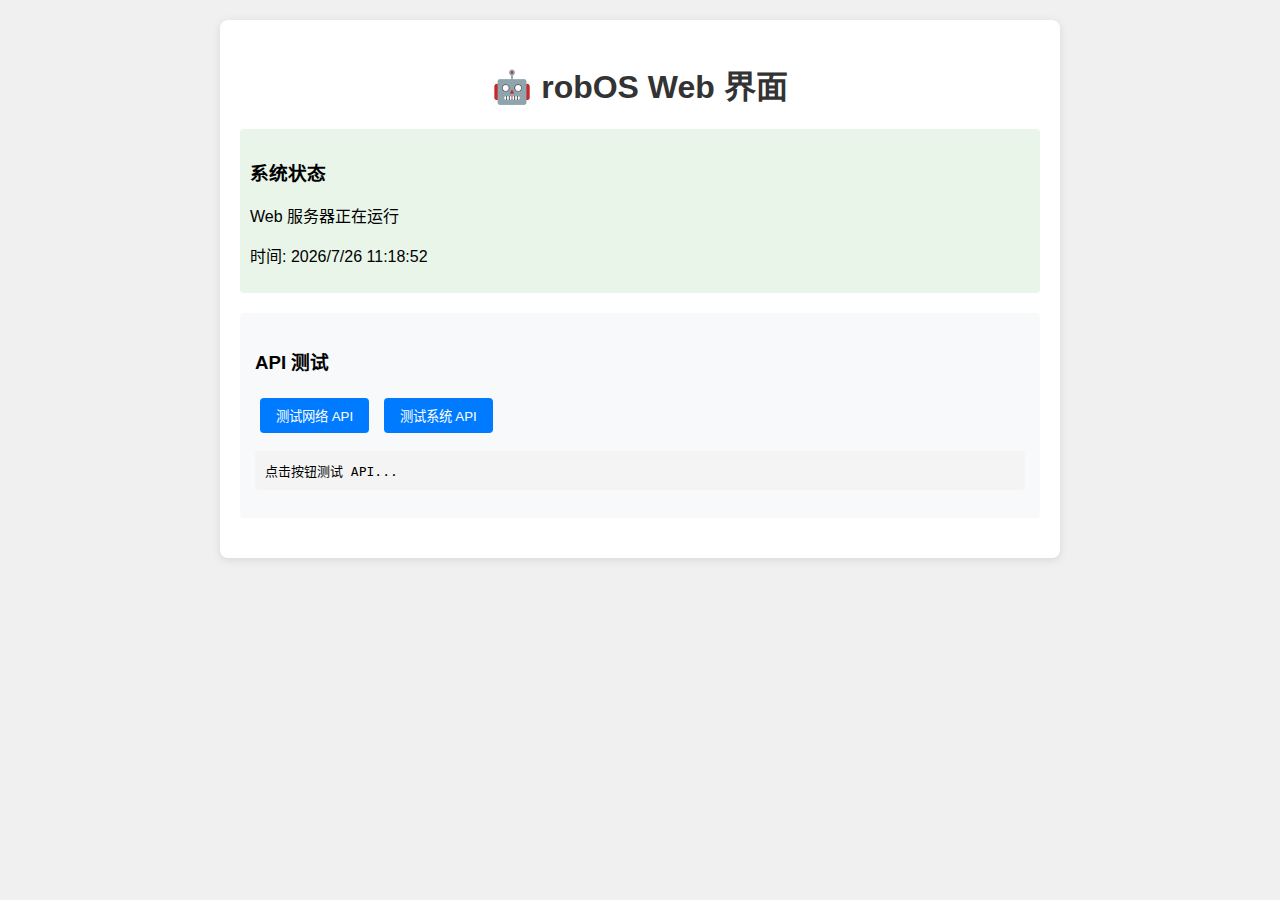
<file: sdcard/web/index.html>
<!DOCTYPE html>
<html lang="zh-CN">
<head>
    <meta charset="UTF-8">
    <meta name="viewport" content="width=device-width, initial-scale=1.0">
    <title>robOS Web 界面</title>
    <style>
        body {
            font-family: Arial, sans-serif;
            margin: 0;
            padding: 20px;
            background-color: #f0f0f0;
        }
        .container {
            max-width: 800px;
            margin: 0 auto;
            background: white;
            padding: 20px;
            border-radius: 8px;
            box-shadow: 0 2px 10px rgba(0,0,0,0.1);
        }
        h1 {
            color: #333;
            text-align: center;
        }
        .status {
            background: #e8f5e8;
            padding: 10px;
            border-radius: 4px;
            margin: 20px 0;
        }
        .api-section {
            margin: 20px 0;
            padding: 15px;
            background: #f8f9fa;
            border-radius: 4px;
        }
        button {
            background: #007bff;
            color: white;
            border: none;
            padding: 8px 16px;
            border-radius: 4px;
            cursor: pointer;
            margin: 5px;
        }
        button:hover {
            background: #0056b3;
        }
        pre {
            background: #f4f4f4;
            padding: 10px;
            border-radius: 4px;
            overflow-x: auto;
        }
    </style>
</head>
<body>
    <div class="container">
        <h1>🤖 robOS Web 界面</h1>
        
        <div class="status">
            <h3>系统状态</h3>
            <p>Web 服务器正在运行</p>
            <p id="current-time">时间: 加载中...</p>
        </div>

        <div class="api-section">
            <h3>API 测试</h3>
            <button onclick="testNetworkAPI()">测试网络 API</button>
            <button onclick="testSystemAPI()">测试系统 API</button>
            <pre id="api-result">点击按钮测试 API...</pre>
        </div>
    </div>

    <script>
        // 更新时间
        function updateTime() {
            const now = new Date();
            document.getElementById('current-time').textContent = '时间: ' + now.toLocaleString('zh-CN');
        }
        
        // 每秒更新时间
        setInterval(updateTime, 1000);
        updateTime();

        // 测试网络API
        async function testNetworkAPI() {
            try {
                const response = await fetch('/api/network');
                const data = await response.json();
                document.getElementById('api-result').textContent = 
                    'Network API 响应:\n' + JSON.stringify(data, null, 2);
            } catch (error) {
                document.getElementById('api-result').textContent = 
                    'Network API 错误: ' + error.message;
            }
        }

        // 测试系统API
        async function testSystemAPI() {
            try {
                const response = await fetch('/api/system');
                const data = await response.json();
                document.getElementById('api-result').textContent = 
                    'System API 响应:\n' + JSON.stringify(data, null, 2);
            } catch (error) {
                document.getElementById('api-result').textContent = 
                    'System API 错误: ' + error.message;
            }
        }
    </script>
</body>
</html>
</file>
